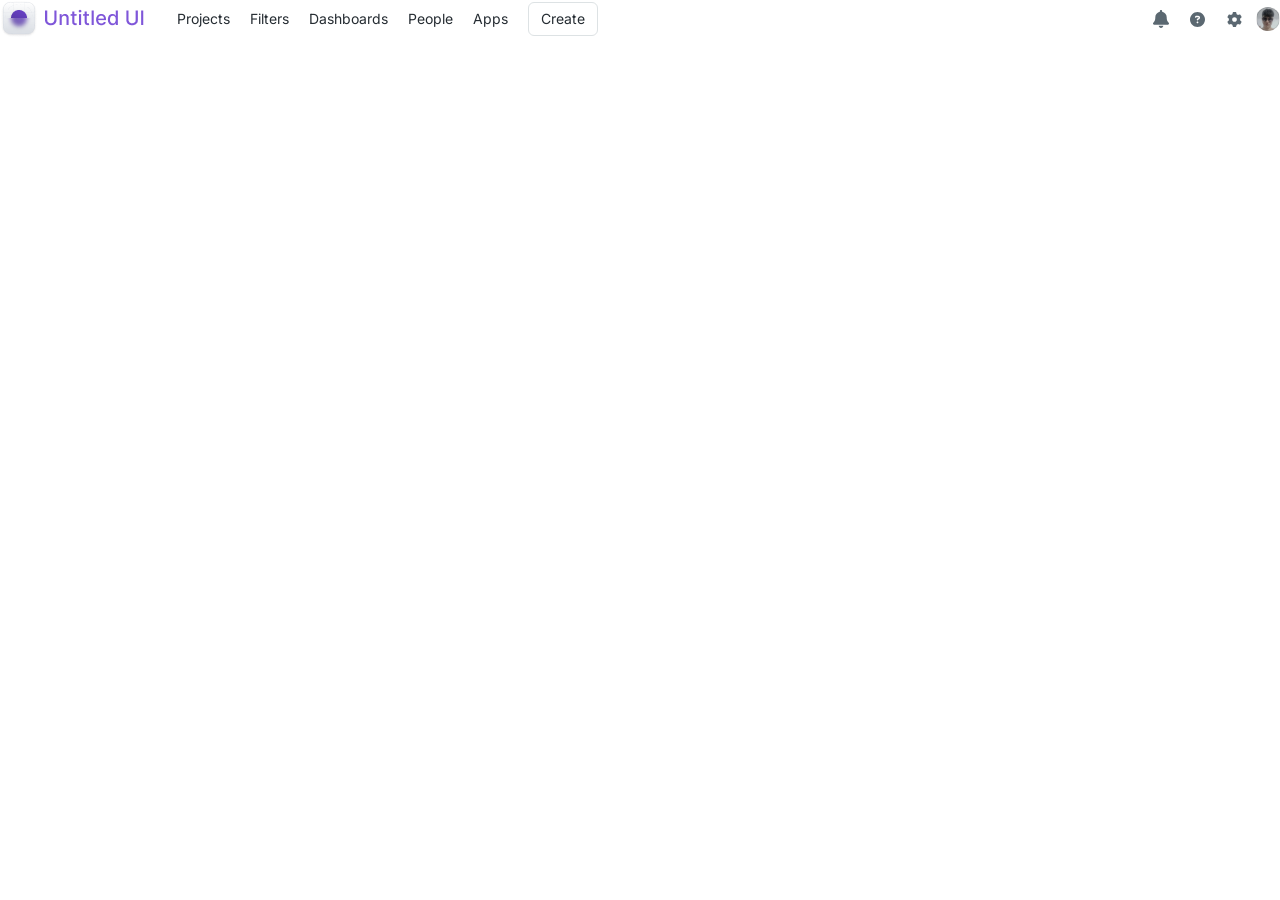
<file: index.html>
<!DOCTYPE html>
<html lang="en">
<head>
    <meta charset="UTF-8">
    <title>Title</title>
    <link rel="preconnect" href="https://fonts.googleapis.com">
    <link rel="preconnect" href="https://fonts.gstatic.com" crossorigin>
    <link href="https://fonts.googleapis.com/css2?family=Inter:opsz,wght@14..32,100..900&display=swap" rel="stylesheet">

    <link rel="stylesheet" href="css/bundle.css">
</head>
<body>
<div class="wrapper">
    <header class="header">
        <div class="container">
            <div class="header__inner">
                <div class="left">
                    <img src="./images/logo.png" alt="logo">
                    <nav>
                        <ul>
                            <li><a href="#">Projects</a></li>
                            <li><a href="#">Filters</a></li>
                            <li><a href="#">Dashboards</a></li>
                            <li><a href="#">People</a></li>
                            <li><a href="#">Apps</a></li>
                            <li class="create"><a href="#">Create</a></li>
                        </ul>
                    </nav>
                </div>
                <div class="right">
                    <img class="bell" src="./images/bell.svg" alt="">
                    <img class="second" src="./images/question.svg" alt="">
                    <img class="second" src="./images/settings.svg" alt="">
                    <div class="avatar"></div>
                    <img class="burger" src="./images/burger.svg" alt="">
                </div>

            </div>
        </div>
    </header>
</div>
</body>
</html>
</file>
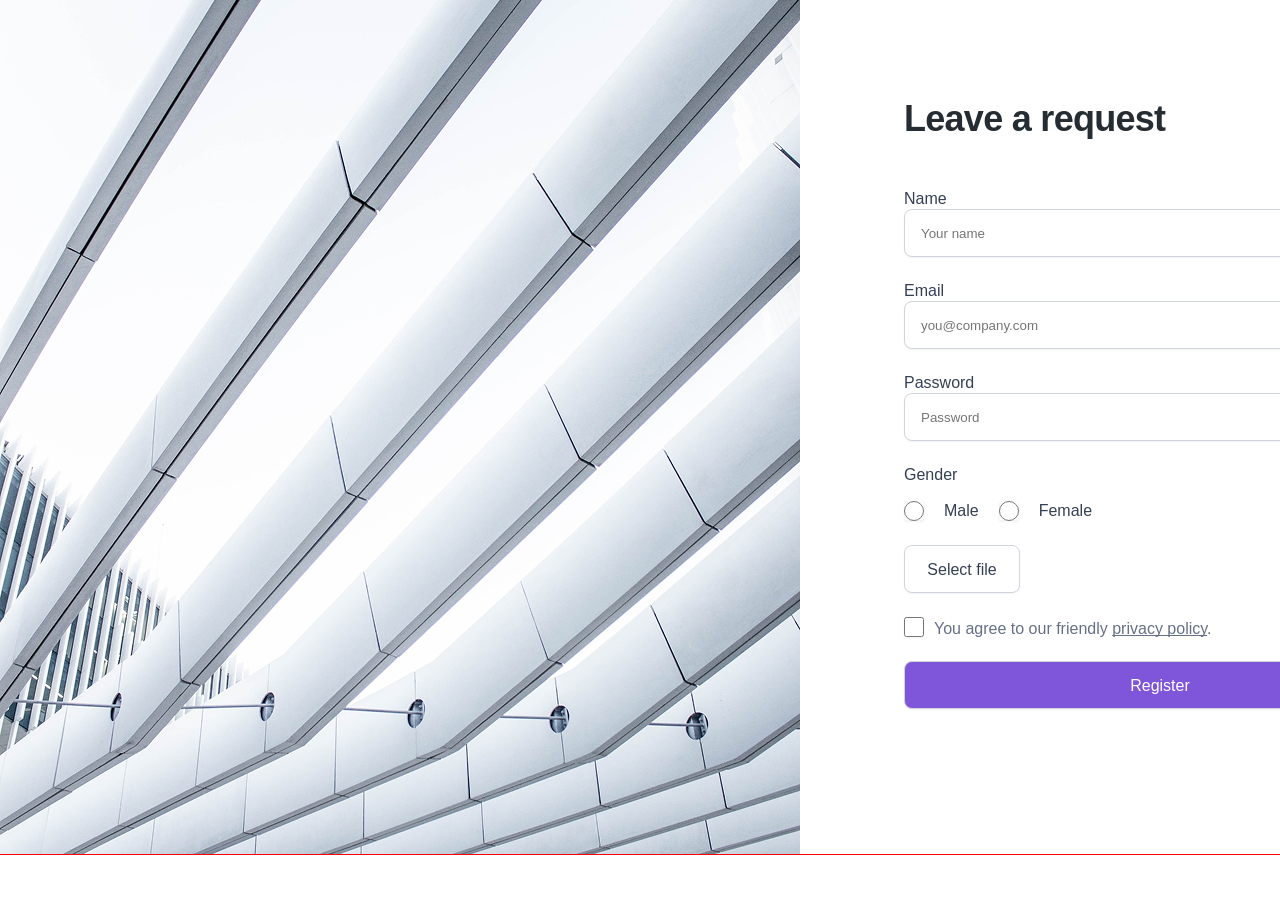
<file: lesson_3/index.html>
<!DOCTYPE html>
<html lang="en">
<head>
  <meta charset="UTF-8">
    <meta name="viewport" content="width=device-width,initial-scale=1.0">
  <title>Title</title>
  <link rel="stylesheet" href="./style.css">
</head>
<body>
<div class="wrapper">
  <div class="bottom-content">
    <div class="container">
      <div class="bottom__inner">
        <img src="./images/Image%20(6).png" alt="img">
        <div class="request">
          <h3>Leave a request</h3>
            <h4>Let’s level up your brand, together</h4>
          <form action="/register">
            <div class="containForm">
                <div class="mob-input">
                    <label for="name">Name
                        <input type="text" id="name" placeholder="Your name" required maxlength="20">
                    </label>
                </div>
                <div class="mob-input">
                    <label for="email">Email</label>
                    <input type="email" id="email" placeholder="you@company.com" required maxlength="20">
                </div>
                <div class="mob-input">
                    <label for="password">Password</label>
                    <input type="password" id="password" placeholder="Password" required maxlength="20" minlength="8">
                </div>
                <label for="gen">Gender</label>
                <div id="gen">
                    <input class="radio" type="radio" name="gender" id="male">
                    <label for="male">Male</label>
                    <input class="radio" type="radio" name="gender"  id="female">
                    <label for="female">Female</label>
                </div>
                <button type="button" class="file">Select file</button>
                <div class="privacy">
                    <input class="check" type="checkbox" name="" id="">
                    <p>You agree to our friendly <a href="#">privacy policy</a>.</p>
                </div>
                <button class="register">Register</button>
            </div>

          </form>
        </div>
      </div>
    </div>
  </div>
</div>
</body>
</html>
</file>
<file: css/bundle.css>
* {
  margin: 0;
  padding: 0;
  -webkit-box-sizing: border-box;
          box-sizing: border-box;
}

.wrapper {
  position: relative;
}

.container {
  max-width: 1520px;
  margin: 0 auto;
}

a {
  text-decoration: none;
}

ul, ol {
  list-style: none;
}

html {
  font-size: 14px;
  font-family: "Inter", sans-serif;
}

.header__inner {
  display: -webkit-box;
  display: -ms-flexbox;
  display: flex;
  -webkit-box-pack: justify;
      -ms-flex-pack: justify;
          justify-content: space-between;
}
.header__inner .left {
  display: -webkit-box;
  display: -ms-flexbox;
  display: flex;
  -webkit-box-pack: center;
      -ms-flex-pack: center;
          justify-content: center;
  -webkit-box-align: center;
      -ms-flex-align: center;
          align-items: center;
  gap: 32px;
}
.header__inner .left nav ul {
  display: -webkit-box;
  display: -ms-flexbox;
  display: flex;
  -webkit-box-pack: justify;
      -ms-flex-pack: justify;
          justify-content: space-between;
  -webkit-box-align: center;
      -ms-flex-align: center;
          align-items: center;
  gap: 20px;
}
.header__inner .left nav ul .create {
  border: 1px solid #DDE2E4;
  padding: 4px 12px;
  border-radius: 6px;
}
.header__inner .left nav ul a {
  line-height: 24px;
  letter-spacing: -0.6%;
  color: #252C32;
}
.header__inner .right {
  display: -webkit-box;
  display: -ms-flexbox;
  display: flex;
  -webkit-box-align: center;
      -ms-flex-align: center;
          align-items: center;
  gap: 5px;
}
.header__inner .right .avatar {
  width: 24px;
  height: 24px;
  border-radius: 100%;
  border: 1px solid rgba(0, 0, 0, 0.1);
  background-image: url("../images/ava2.webp");
  background-size: cover;
  background-repeat: no-repeat;
  background-position: center;
}
.header__inner .right .burger {
  display: none;
}

@media (max-width: 960px) {
  nav {
    display: none;
  }
  .burger {
    display: block !important;
  }
}
@media (max-width: 760px) {
  .second {
    display: none;
  }
}
@media (max-width: 480px) {
  .bell {
    display: none;
  }
}
</file>
<file: lesson_3/style.css>
html {
  font-size: 14px;
  font-family: "Inter", sans-serif;
  outline: 1px solid red;
}

* {
  margin: 0;
  padding: 0;
  -webkit-box-sizing: border-box;
          box-sizing: border-box;
}

.wrapper {
  position: relative;
}

.container {
  max-width: 1520px;
  margin: 0 auto;
}

a {
  text-decoration: none;
}

ul, ol {
  list-style: none;
}

.bottom__inner {
  display: -webkit-box;
  display: -ms-flexbox;
  display: flex;
}
.bottom__inner .request {
  padding: 96px 104px;
}
.bottom__inner .request h3 {
  margin-bottom: 48px;
  font-weight: 600;
  font-size: clamp(36px, 0.0075 * (100vw - 360px), 48px);
  line-height: 125%;
  letter-spacing: -0.02em;
  color: #252C32;
}
.bottom__inner .request h4 {
  font-weight: 600;
  font-size: 36px;
  line-height: 122%;
  letter-spacing: -0.02em;
  color: #252C32;
  margin-bottom: 32px;
}
.bottom__inner .request .containForm {
  width: 512px;
  margin: 0 auto;
}
.bottom__inner .request .containForm label {
  font-weight: 500;
  font-size: 16px;
  line-height: 125%;
  color: #344054;
}
.bottom__inner .request .containForm input {
  border: 1px solid #d0d5dd;
  border-radius: 8px;
  padding: 12px 16px;
  width: 512px;
  height: 48px;
  -webkit-box-shadow: 0 1px 2px 0 rgba(16, 24, 40, 0.05);
          box-shadow: 0 1px 2px 0 rgba(16, 24, 40, 0.05);
  background: #fff;
  margin-bottom: 24px;
}
.bottom__inner .request .containForm #gen {
  margin-top: 16px;
  display: -webkit-box;
  display: -ms-flexbox;
  display: flex;
  gap: 20px;
}
.bottom__inner .request .containForm #gen .radio {
  width: 20px;
  height: 20px;
}
.bottom__inner .request .containForm .file {
  border: 1px solid #d0d5dd;
  border-radius: 8px;
  padding: 12px 20px;
  width: 116px;
  height: 48px;
  -webkit-box-shadow: 0 1px 2px 0 rgba(16, 24, 40, 0.05);
          box-shadow: 0 1px 2px 0 rgba(16, 24, 40, 0.05);
  background: #fff;
  font-weight: 500;
  font-size: 16px;
  line-height: 150%;
  color: #344054;
  margin-bottom: 24px;
}
.bottom__inner .request .containForm .check {
  width: 20px;
  height: 20px;
}
.bottom__inner .request .containForm .privacy {
  display: -webkit-box;
  display: -ms-flexbox;
  display: flex;
  gap: 10px;
}
.bottom__inner .request .containForm .privacy p {
  font-weight: 400;
  font-size: 16px;
  line-height: 150%;
  color: #667085;
}
.bottom__inner .request .containForm .privacy a {
  text-decoration: underline;
  -webkit-text-decoration-skip-ink: none;
          text-decoration-skip-ink: none;
  color: #667085;
}
.bottom__inner .request .containForm .register {
  border: 1px solid #d0d5dd;
  border-radius: 8px;
  padding: 12px 16px;
  width: 512px;
  height: 48px;
  -webkit-box-shadow: 0 1px 2px 0 rgba(16, 24, 40, 0.05);
          box-shadow: 0 1px 2px 0 rgba(16, 24, 40, 0.05);
  background: #7F56D9;
  margin-bottom: 24px;
  font-weight: 500;
  font-size: 16px;
  line-height: 150%;
  color: #fff;
}

@media screen and (max-width: 1920px) {
  h4 {
    display: none;
  }
}
@media screen and (max-width: 360px) {
  h3 {
    display: none;
  }
  img {
    display: none;
  }
  h4 {
    display: block;
  }
  .request {
    padding: 40px 30px !important;
  }
  .containForm {
    width: 300px;
  }
  input {
    width: 300px !important;
  }
  #male,
  #female {
    width: 20px !important;
    height: 20px !important;
  }
  .mob-input {
    display: block;
    width: 300px;
  }
  h4 {
    width: 300px;
    font-weight: 600;
    font-size: 36px;
    line-height: 122%;
    letter-spacing: -0.02em;
    color: #252C32;
    margin-bottom: 32px;
  }
  .privacy .check {
    width: 20px !important;
    height: 20px !important;
  }
  .privacy p {
    width: 268px;
    margin-bottom: 32px;
  }
  .register {
    width: 300px !important;
  }
}
</file>
